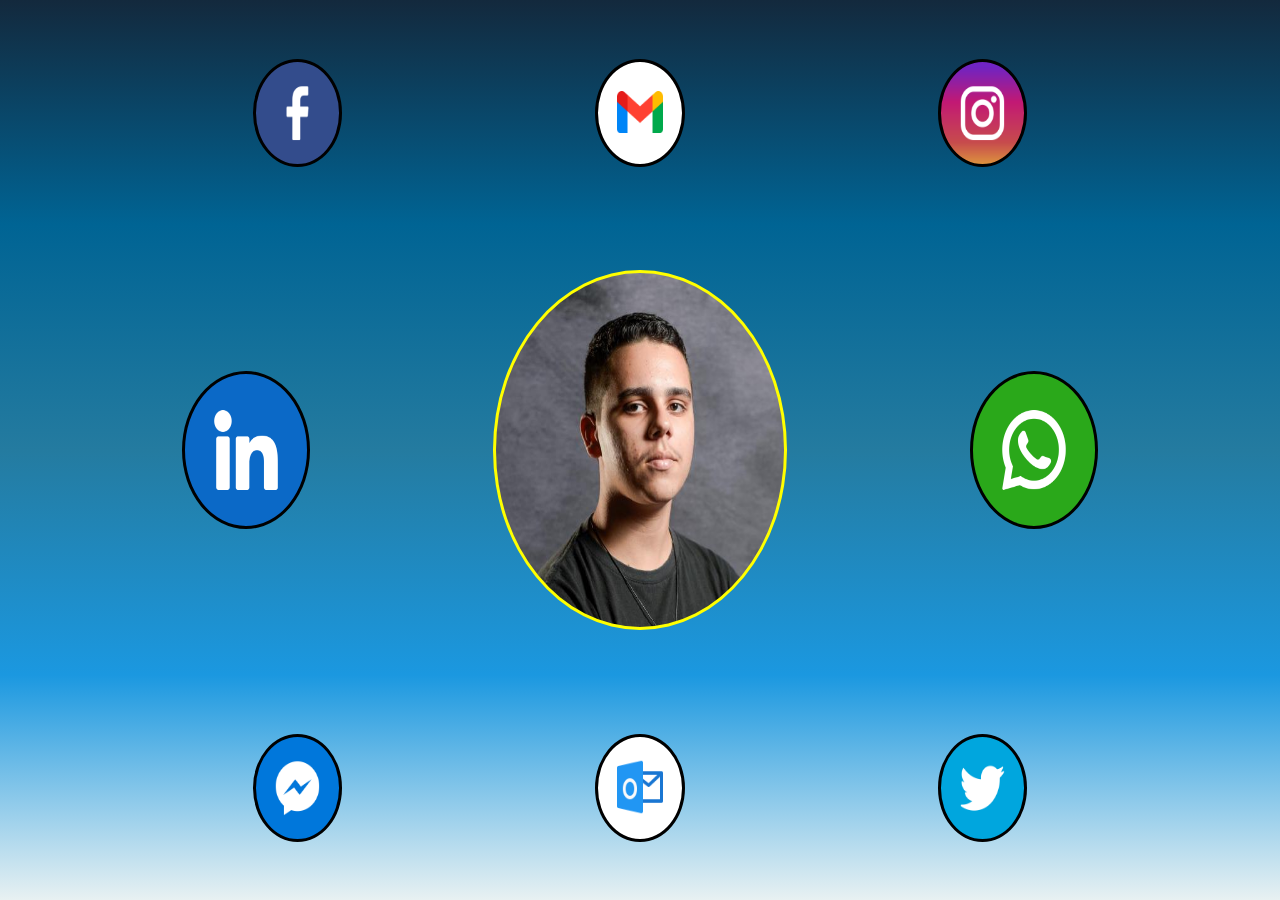
<file: index.html>
<!DOCTYPE html>

<html lang="pt-br">

    <head>

        <meta charset="UTF-8">
        <meta http-equiv="X-UA-Compatible" content="IE=edge">
        <meta name="viewport" content="width=device-width, initial-scale=1.0">

        <link rel="shortcut icon" href="./Assets/Images/Favicon.png">

        <link rel="stylesheet" type="text/css" href="./Assets/CSS/Styles.css">

        <title> Minha Página </title>

    </head>

    <body>

        <div class="small-line">

            <a  href="https://www.facebook.com/pablo.valentim.14" class="small-line-icon" style="background-image: url('./Assets/Images/Social_Medias/Facebook.png');"></a>

            <a href="mailto:pablo23032006@gmail.com" class="small-line-icon" style="background-image: url('./Assets/Images/Social_Medias/Gmail.png'); background-size: 55% 55%;"></a>
            
            <a href="https://www.instagram.com/pablovalentin2429" class="small-line-icon" style="background-image: url('./Assets/Images/Social_Medias/Instagram.png');"></a>

        </div>

        <div id="big-line">

            <a href="https://www.linkedin.com/in/pablo-valentin/" class="big-line-icon" style="background-image: url('./Assets/Images/Social_Medias/Linkedin.png');"></a>

            <a href="https://github.com/PabloValentin94" id="photo"></a>
            
            <a href="https://contate.me/PabloValentin" class="big-line-icon" style="background-image: url('./Assets/Images/Social_Medias/Whatsapp.png');"></a>
            
        </div>

        <div class="small-line">

            <a href="http://m.me/pablo.valentim.14" class="small-line-icon" style="background-image: url('./Assets/Images/Social_Medias/Messenger.png');"></a>

            <a href="mailto:pablo.valentin@etec.sp.gov.br" class="small-line-icon" style="background-image: url('./Assets/Images/Social_Medias/Outlook.png'); background-size: 55% 55%;"></a>
            
            <a href="https://twitter.com/PabloVa61831035" class="small-line-icon" style="background-image: url('./Assets/Images/Social_Medias/Twitter.png');"></a>
            
        </div>
        
    </body>

</html>
</file>
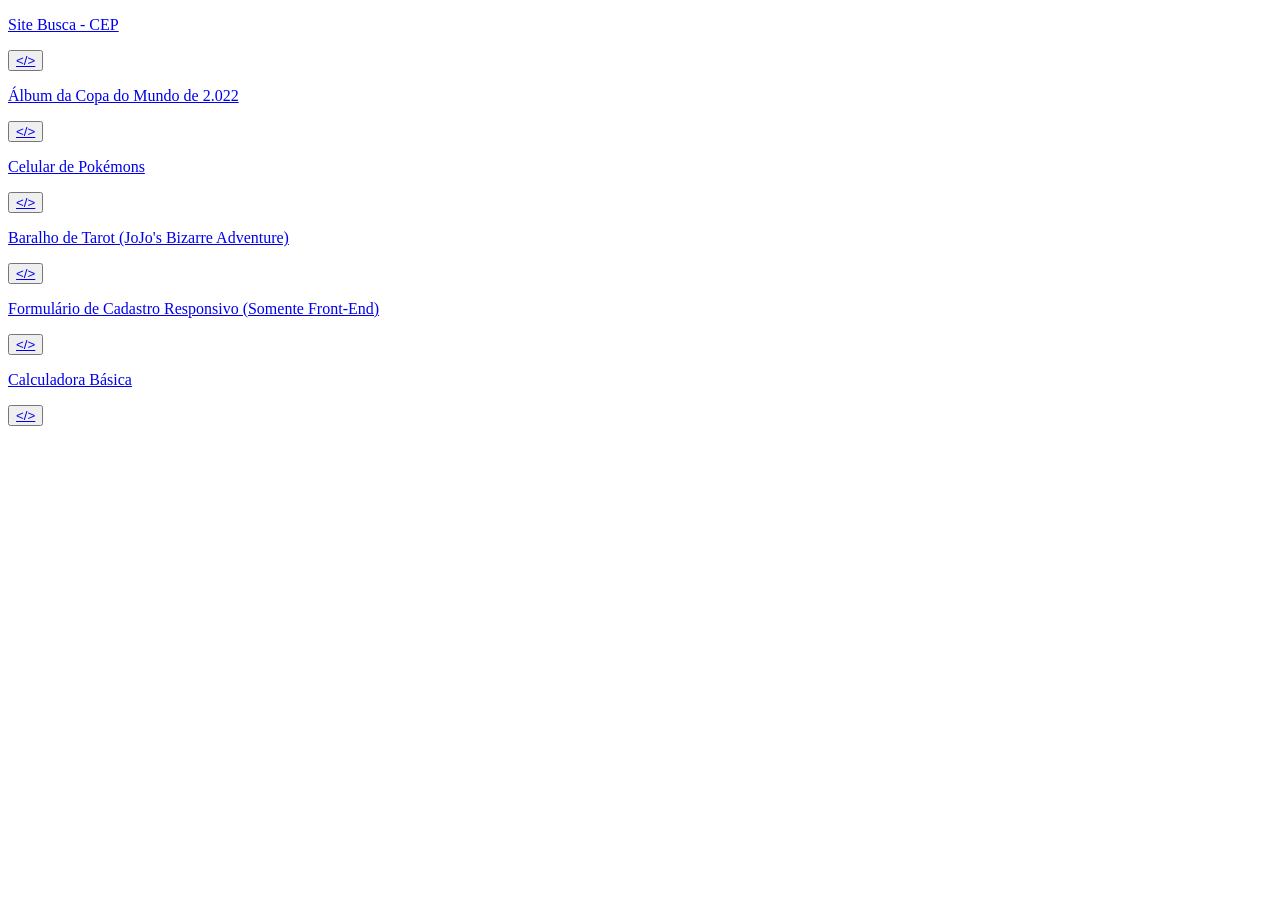
<file: Projects.html>
<!DOCTYPE html>

<html lang="pt-br">

    <head>

        <meta charset="UTF-8">
        <meta http-equiv="X-UA-Compatible" content="IE=edge">
        <meta name="viewport" content="width=device-width, initial-scale=1.0">

        <link rel="shortcut icon" href="./Assets/Images/Favicon.png">

        <link rel="stylesheet" type="text/css" href="./Assets/CSS/Projects.css">

        <title> Projetos </title>

    </head>

    <body>

        <div id="container">

            <div class="project">
                
                <a class="link_project" href="https://PabloValentin94.github.io/Site_Busca_CEP/Index.html">
                    
                    <div class="image_project" style="background-image: url('https://PabloValentin94.github.io/Site_Busca_CEP/Assets/Images/Favicon.ico');">  </div>
                    
                    <div class="name_project"> <p> Site Busca - CEP </p> </div>
                
                </a>

                <div class="code_project"> <button > <a href="https://github.com/PabloValentin94/Site_Busca_CEP"> &lt;/&gt; </a> </button> </div>
                
            </div>

            <div class="project">
                
                <a class="link_project" href="https://PabloValentin94.github.io/FIFA_World_Cup_2022_Album/Album.html">
                    
                    <div class="image_project" style="background-image: url('https://PabloValentin94.github.io/FIFA_World_Cup_2022_Album/Assets/Images/Favicon.png');"> </div>
                    
                    <div class="name_project"> <p> Álbum da Copa do Mundo de 2.022 </p> </div>
                
                </a>

                <div class="code_project"> <button > <a href="https://github.com/PabloValentin94/FIFA_World_Cup_2022_Album/tree/master_web"> &lt;/&gt; </a> </button> </div>
                
            </div>

            <div class="project">
                
                <a class="link_project" href="https://PabloValentin94.github.io/Pokephone/Pokephone.html">
                    
                    <div class="image_project" style="background-image: url('https://PabloValentin94.github.io/Pokephone/Assets/Images/Favicon.png');">  </div>
                    
                    <div class="name_project"> <p> Celular de Pokémons </p> </div>
                
                </a>

                <div class="code_project"> <button > <a href="https://github.com/PabloValentin94/Pokephone/tree/master_web"> &lt;/&gt; </a> </button> </div>
            
            </div>

            <div class="project">
                
                <a class="link_project" href="https://PabloValentin94.github.io/JoJo_Tarot/JoJo_Tarot.html">
                    
                    <div class="image_project" style="background-image: url('https://PabloValentin94.github.io/JoJo_Tarot/Assets/Images/Favicon.png');">  </div>
                    
                    <div class="name_project"> <p> Baralho de Tarot (JoJo's Bizarre Adventure) </p> </div>
                
                </a>

                <div class="code_project"> <button > <a href="https://github.com/PabloValentin94/JoJo_Tarot/tree/master_web"> &lt;/&gt; </a> </button> </div>
            
            </div>
        
            <div class="project">
                
                <a class="link_project" href="https://PabloValentin94.github.io/Devs_Form/Index.html">
                    
                    <div class="image_project" style="background-image: url('https://PabloValentin94.github.io/Devs_Form/assets/img/favicon.png');">
                    
                    </div> <div class="name_project"> <p> Formulário de Cadastro Responsivo (Somente Front-End) </p> </div>
                
                </a>

                <div class="code_project"> <button > <a href="https://github.com/PabloValentin94/Devs_Form"> &lt;/&gt; </a> </button> </div>
            
            </div>

            <div class="project">
                
                <a class="link_project" href="https://PabloValentin94.github.io/Calculadora_Basica/Index.html">
                    
                    <div class="image_project" style="background-image: url('https://PabloValentin94.github.io/Calculadora_Basica/Assets/Images/Favicon.png');">  </div>
                    
                    <div class="name_project"> <p> Calculadora Básica </p> </div>
                
                </a>

                <div class="code_project"> <button > <a href="https://github.com/PabloValentin94/Calculadora_Basica"> &lt;/&gt; </a> </button> </div>
            
            </div>

    </body>

</html>
</file>
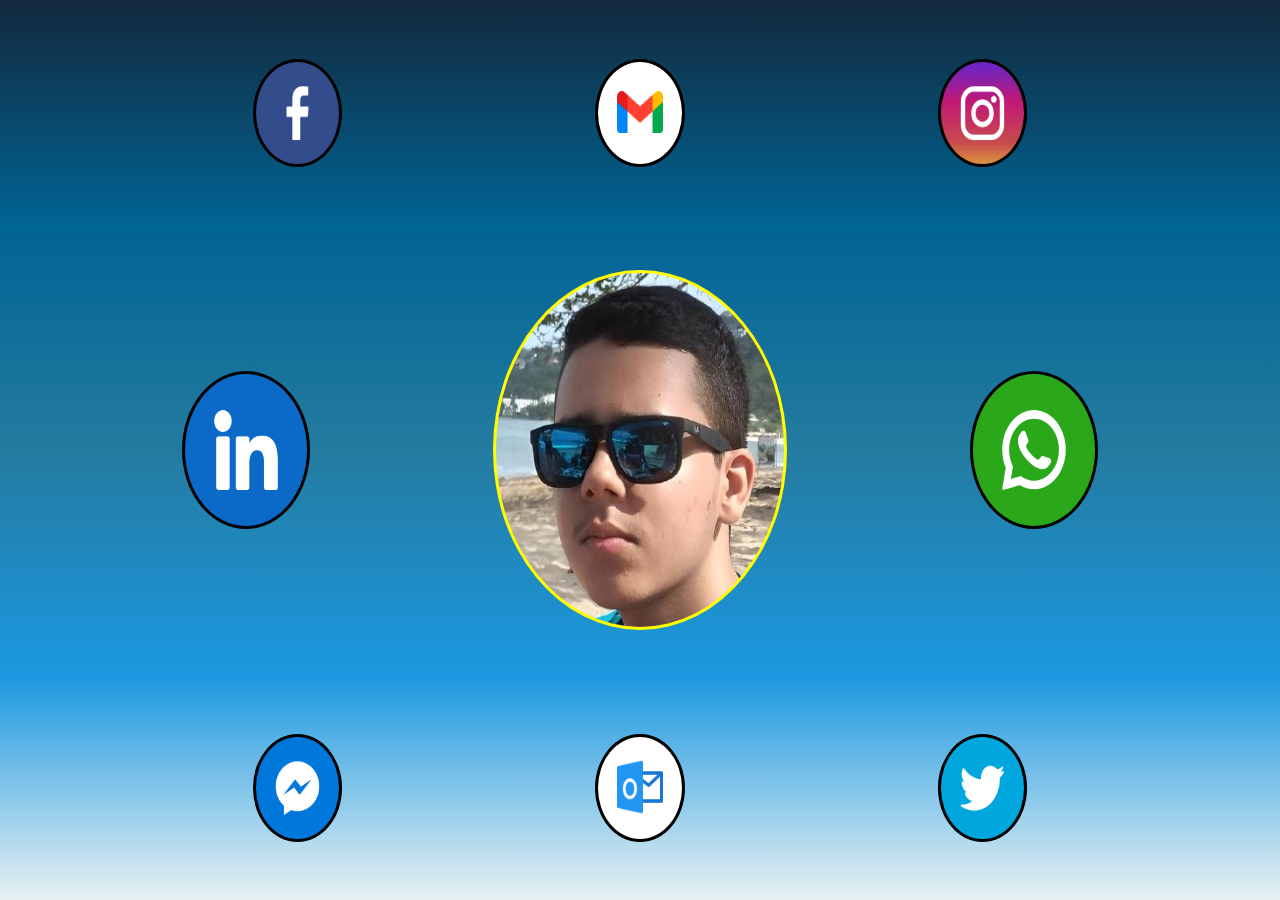
<file: Social_Medias.html>
<!DOCTYPE html>

<html lang="pt-br">

    <head>

        <meta charset="UTF-8">
        <meta http-equiv="X-UA-Compatible" content="IE=edge">
        <meta name="viewport" content="width=device-width, initial-scale=1.0">

        <link rel="shortcut icon" href="./Assets/Images/Favicon.png">

        <link rel="stylesheet" type="text/css" href="./Assets/CSS/Social_Medias.css">

        <title> Redes Sociais </title>

    </head>

    <body>

        <div class="small-line">

            <a  href="https://www.facebook.com/pablo.valentim.14" class="small-line-icon" style="background-image: url('./Assets/Images/Social_Medias/Facebook.png');"></a>

            <a href="mailto:pablo23032006@gmail.com" class="small-line-icon" style="background-image: url('./Assets/Images/Social_Medias/Gmail.png'); background-size: 55% 55%;"></a>
            
            <a href="https://www.instagram.com/pablovalentin2429" class="small-line-icon" style="background-image: url('./Assets/Images/Social_Medias/Instagram.png');"></a>

        </div>

        <div id="big-line">

            <a href="https://www.linkedin.com/in/pablo-valentin/" class="big-line-icon" style="background-image: url('./Assets/Images/Social_Medias/Linkedin.png');"></a>

            <a href="https://github.com/PabloValentin94" id="photo"></a>
            
            <a href="https://contate.me/PabloValentin" class="big-line-icon" style="background-image: url('./Assets/Images/Social_Medias/Whatsapp.png');"></a>
            
        </div>

        <div class="small-line">

            <a href="http://m.me/pablo.valentim.14" class="small-line-icon" style="background-image: url('./Assets/Images/Social_Medias/Messenger.png');"></a>

            <a href="mailto:pablo.valentin@etec.sp.gov.br" class="small-line-icon" style="background-image: url('./Assets/Images/Social_Medias/Outlook.png'); background-size: 55% 55%;"></a>
            
            <a href="https://twitter.com/PabloVa61831035" class="small-line-icon" style="background-image: url('./Assets/Images/Social_Medias/Twitter.png');"></a>
            
        </div>
        
    </body>

</html>
</file>
<file: Assets/CSS/Styles.css>
/* Estilização: */

* {

    box-sizing: border-box;
    margin: 0px;
    padding: 0px;
    font-family: Arial, Helvetica, sans-serif;

}

body {

    height: 100vh;
    width: 100vw;
    display: flex;
    flex-direction: column;
    align-items: center;
    justify-content: space-evenly;
    background-image: linear-gradient(180deg, #13293D, #006494, #247BA0, #1B98E0, #E8F1F2);

}

body a {

    text-decoration: none;
    color: #FFFFFF;
    cursor: pointer;

}

body a:hover {

    transform: scale(1.3);

}

.small-line {

    height: 20%;
    width: 100%;
    display: flex;
    align-items: center;
    justify-content: space-evenly;

}

#big-line {

    height: 50%;
    width: 100%;
    display: flex;
    align-items: center;
    justify-content: space-evenly;

}

#photo {

    height: 80%;
    width: 23%;
    border-radius: 100%;
    border: 3px solid #FFFF00;
    background-image: url("../Images/Photo.jpg");
    background-size: 100% 100%;

}

#photo:hover {

    transition-duration: 1.2s;
    background-image: url("../Images/Social_Medias/Github.png");
    background-size: 100% 100%;
    animation: rotate_icon 1s 2 linear;

}

.small-line-icon {

    height: 60%;
    width: 7%;
    border-radius: 100%;
    border: 3px solid #000000;
    background-color: #FFFFFF;
    background-size: 105% 105%;
    background-repeat: no-repeat;
    background-position: center;

}

.big-line-icon {

    height: 35%;
    width: 10%;
    border-radius: 100%;
    border: 3px solid #000000;
    background-color: #FFFFFF;
    background-size: 105% 105%;
    background-repeat: no-repeat;
    background-position: center;

}

.small-line-icon:hover, .big-line-icon:hover {

    animation: rotate_icon 1s 1 linear;

}

@keyframes rotate_icon {

    from {

        transform: rotateY(0deg);

    }

    to {

        transform: rotateY(360deg);

    }

}

/* Responsividade: */

@media (max-width: 860px) {

    .small-line {

        display: none;

    }

    #big-line {

        height: 100%;
        width: 100%;

    }

    .big-line-icon {

        height: 15%;
        width: 10%;

    }

    #photo {

        height: 50%;
        width: 30%;

    }
    
}

@media (max-width: 700px) {

    #photo {

        height: 40%;

    }

}

@media (max-width: 530px) {

    #big-line {

        display: flex;
        flex-direction: column;
        align-items: center;
        justify-content: space-evenly;

    }

    .big-line-icon {

        height: 15%;
        width: 25%;

    }

    #photo {

        height: 30%;
        width: 50%;

    }

}

@media (max-width: 430px) {

    .big-line-icon {

        width: 30%;

    }

    #photo {

        width: 60%;

    }

}

@media (max-width: 200px) {

    .big-line-icon {

        height: 10%;

    }

    #photo {

        height: 25%;
        transform: none;

    }

}

@media (max-width: 150px) {

    .big-line-icon {

        height: 8%;
        width: 40%;

    }

    #photo {

        height: 20%;
        width: 80%;

    }

}
</file>
<file: Assets/CSS/Projects.css>
/* Estilos: */

#projects {

    display: grid;
    grid-template-columns: repeat(3, auto);
    grid-template-rows: 50px auto auto;

}

#projects figure {

    display: flex;
    align-items: center;
    justify-content: center;
    position: relative;
    background-color: var(--contrast-color);
    overflow: hidden;

}

#projects figure img {

    height: 50%;
    width: 50%;
    position: absolute;

}

#projects figure .project-description {

    height: 100%;
    width: 100%;
    position: absolute;
    display: flex;
    flex-direction: column;
    align-items: center;
    justify-content: space-evenly;
    background-image: linear-gradient(360deg, rgba(0,0,0,1), rgba(0,0,0,0.2));
    padding: 10px;
    transform: translateY(0%);
    transition: 1s;

}

#projects figure .project-description h3 {

    display: flex;
    align-items: center;
    justify-content: center;
    font-size: 30px;
    font-weight: 600;
    text-align: center;
    color: var(--main-color);

}

#projects figure .project-description i {

    background-color: var(--neutral-color);
    color: #000000;
    font-size: 35px;
    cursor: pointer;

}

/* Responsividade: */

@media (min-width: 1025px) {

    #projects h2 {

        grid-column: 1 / span 3;
    
    }

    #projects figure .project-description {

        transform: translateY(100%);
    
    }

    #projects figure:hover .project-description {

        transform: translateY(0%);
    
    }

}


@media (min-width: 768px) and (max-width: 1024px) {

    #projects {

        grid-template-columns: auto auto;
        grid-template-rows: 50px repeat(3, auto);
    
    }

    #projects h2 {

        grid-column: 1 / span 2;
    
    }

}

@media (max-width: 767px) {

    #projects {

        grid-template-columns: auto;
        grid-template-rows: 50px repeat(6, auto);
    
    }

}
</file>
<file: Assets/CSS/Social_Medias.css>
/* Estilização: */

* {

    box-sizing: border-box;
    margin: 0px;
    padding: 0px;
    font-family: Arial, Helvetica, sans-serif;

}

body {

    height: 100vh;
    width: 100vw;
    display: flex;
    flex-direction: column;
    align-items: center;
    justify-content: space-evenly;
    background-image: linear-gradient(180deg, #13293D, #006494, #247BA0, #1B98E0, #E8F1F2);

}

body a {

    text-decoration: none;
    color: #FFFFFF;
    cursor: pointer;

}

body a:hover {

    transform: scale(1.3);

}

.small-line {

    height: 20%;
    width: 100%;
    display: flex;
    align-items: center;
    justify-content: space-evenly;

}

#big-line {

    height: 50%;
    width: 100%;
    display: flex;
    align-items: center;
    justify-content: space-evenly;

}

#photo {

    height: 80%;
    width: 23%;
    border-radius: 100%;
    border: 3px solid #FFFF00;
    background-image: url("../Images/Social_Medias/Photo.jpg");
    background-size: 100% 100%;

}

#photo:hover {

    transition-duration: 1.2s;
    background-image: url("../Images/Social_Medias/Github.png");
    background-size: 100% 100%;
    animation: rotate_icon 1s 2 linear;

}

.small-line-icon {

    height: 60%;
    width: 7%;
    border-radius: 100%;
    border: 3px solid #000000;
    background-color: #FFFFFF;
    background-size: 105% 105%;
    background-repeat: no-repeat;
    background-position: center;

}

.big-line-icon {

    height: 35%;
    width: 10%;
    border-radius: 100%;
    border: 3px solid #000000;
    background-color: #FFFFFF;
    background-size: 105% 105%;
    background-repeat: no-repeat;
    background-position: center;

}

.small-line-icon:hover, .big-line-icon:hover {

    animation: rotate_icon 1s 1 linear;

}

/* Animações: */

@keyframes rotate_icon {

    from {

        transform: rotateY(0deg);

    }

    to {

        transform: rotateY(360deg);

    }

}

/* Responsividade: */

@media (max-width: 860px) {

    .small-line {

        display: none;

    }

    #big-line {

        height: 100%;
        width: 100%;

    }

    .big-line-icon {

        height: 15%;
        width: 10%;

    }

    #photo {

        height: 50%;
        width: 30%;

    }
    
}

@media (max-width: 700px) {

    #photo {

        height: 40%;

    }

}

@media (max-width: 530px) {

    #big-line {

        display: flex;
        flex-direction: column;
        align-items: center;
        justify-content: space-evenly;

    }

    .big-line-icon {

        height: 15%;
        width: 25%;

    }

    #photo {

        height: 30%;
        width: 50%;

    }

}

@media (max-width: 430px) {

    .big-line-icon {

        width: 30%;

    }

    #photo {

        width: 60%;

    }

}

@media (max-width: 200px) {

    .big-line-icon {

        height: 10%;

    }

    #photo {

        height: 25%;
        transform: none;

    }

}

@media (max-width: 150px) {

    .big-line-icon {

        height: 8%;
        width: 40%;

    }

    #photo {

        height: 20%;
        width: 80%;

    }

}
</file>
